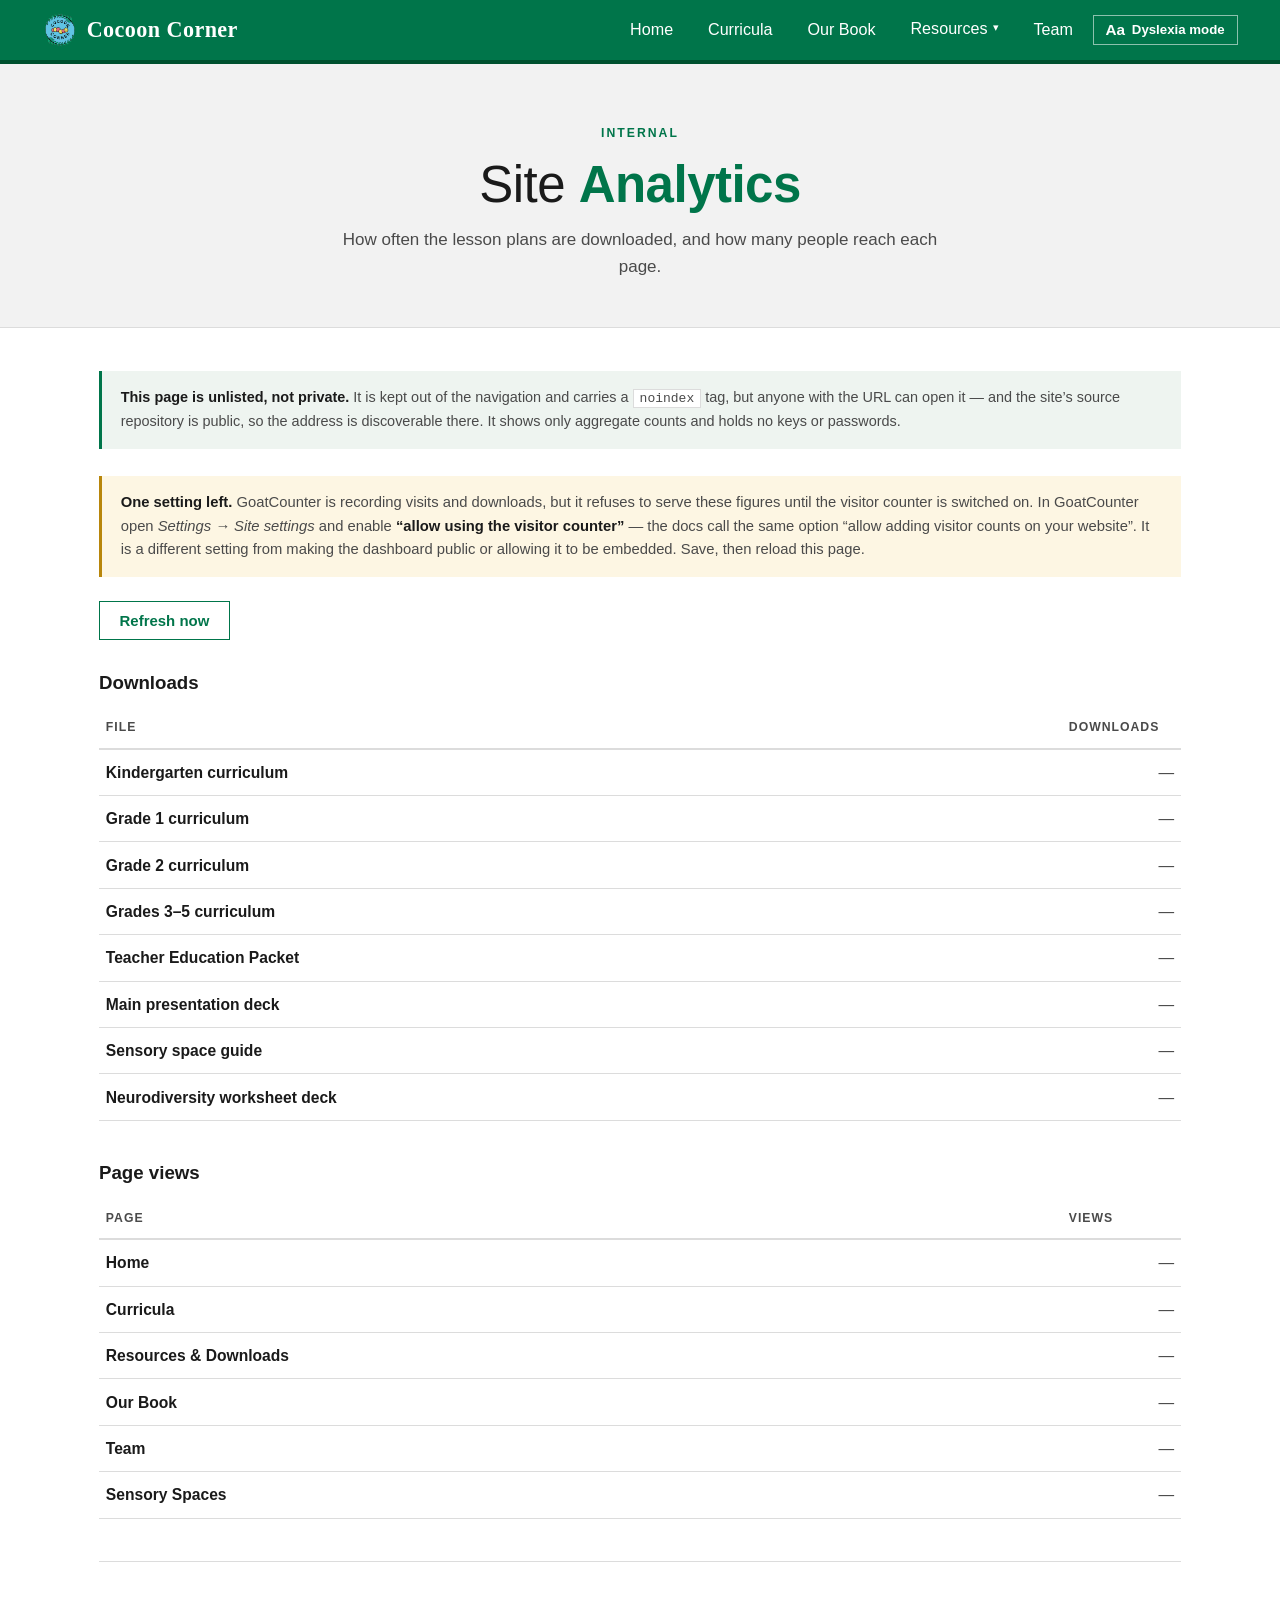
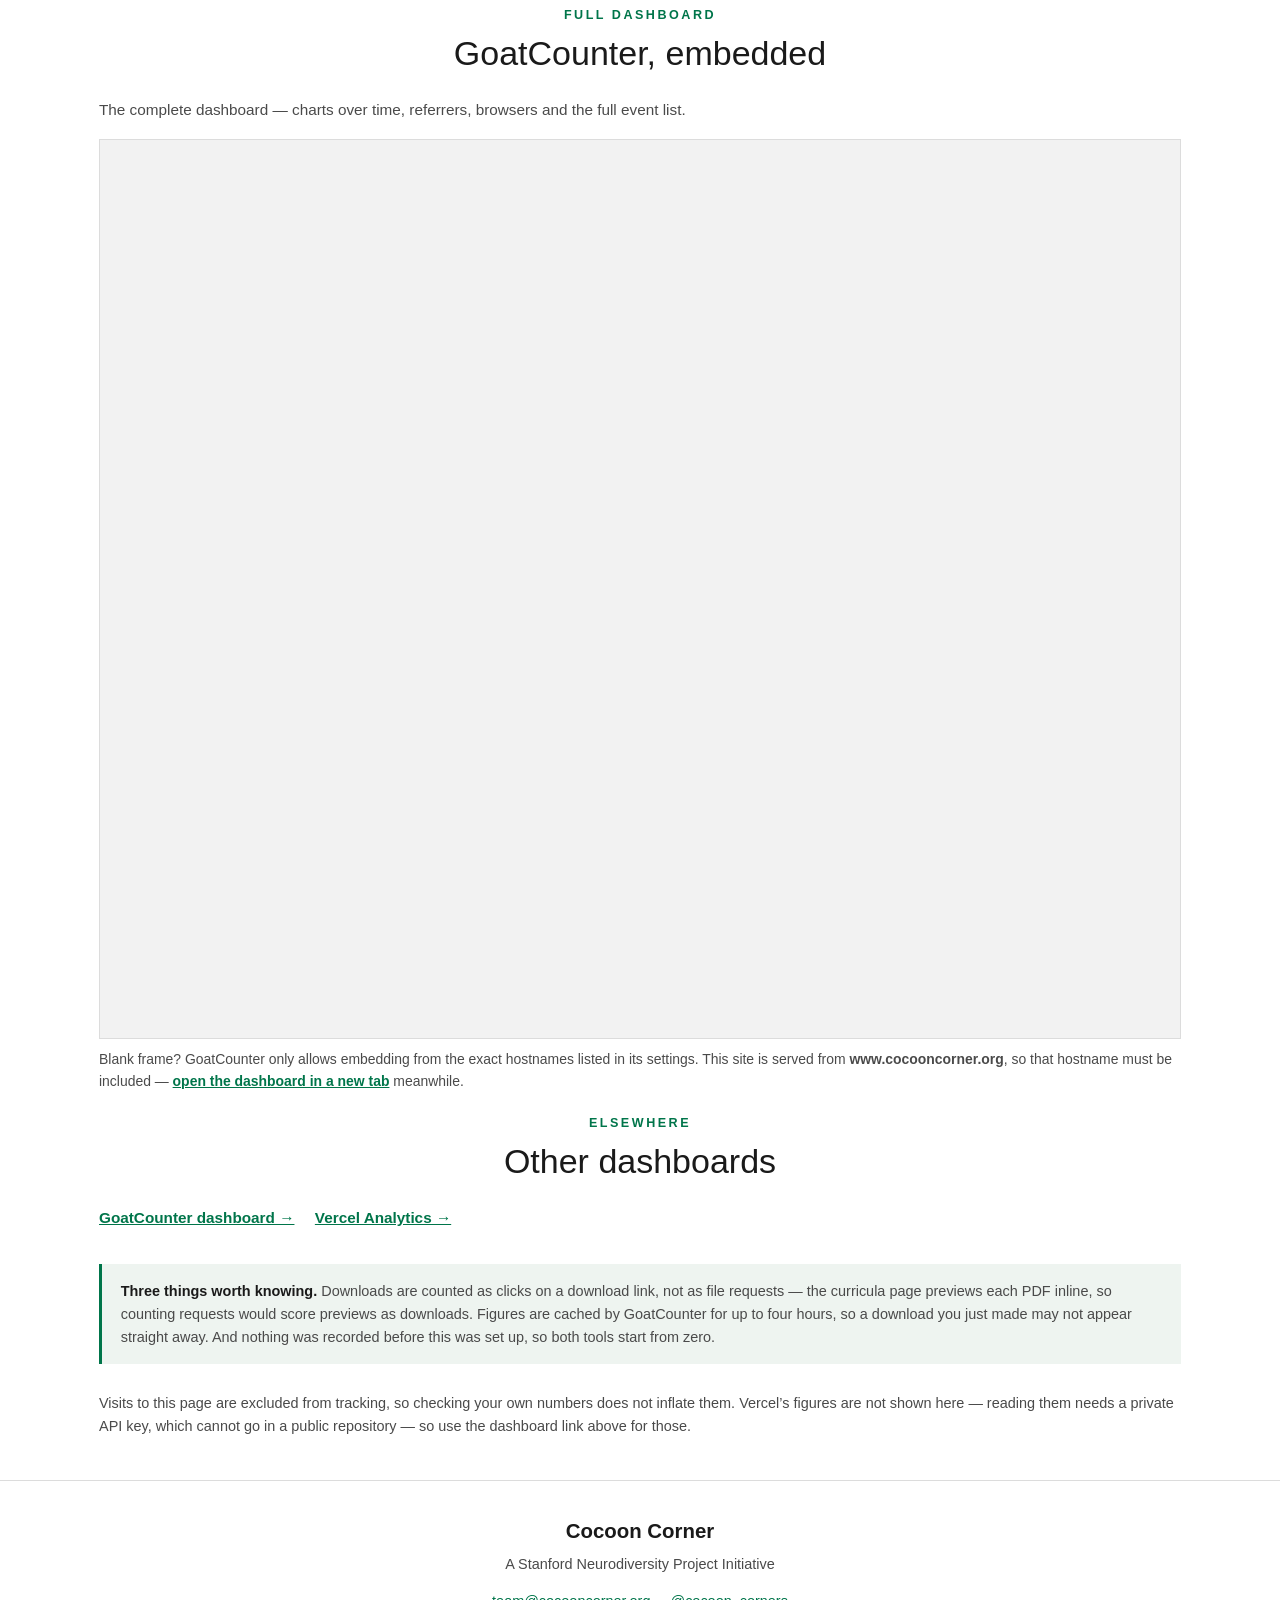
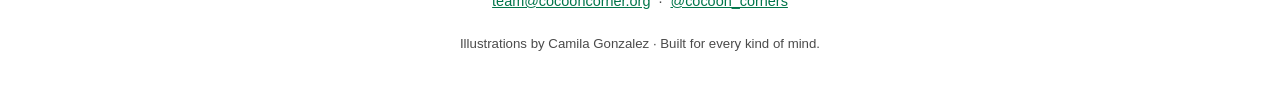
<file: analytics102/index.html>
<!DOCTYPE html>
<html lang="en">
<head>
  <meta charset="UTF-8">
  <meta name="viewport" content="width=device-width, initial-scale=1.0">
  <meta name="robots" content="noindex, nofollow">
  <title>Analytics | Cocoon Corner</title>
  <link rel="icon" type="image/png" href="../assets/favicon.png">
  <link rel="apple-touch-icon" href="../assets/logo.png">
  <link rel="stylesheet" href="../style.css">
  <script src="/site.js"></script>
  <script src="/analytics-dashboard.js" defer></script>
  <style>
    .status {
      border-left: 3px solid var(--line);
      background: var(--bg-soft);
      padding: 0.9rem 1.1rem;
      font-size: 0.87rem;
      line-height: 1.6;
      color: var(--text-soft);
      margin-bottom: 1.8rem;
    }
    .status strong { color: var(--text); }
    .status--ok   { border-left-color: var(--accent); background: var(--green-light); }
    .status--warn { border-left-color: #b8860b; background: #fdf6e3; }

    .stat-table {
      width: 100%;
      border-collapse: collapse;
      margin-bottom: 2.2rem;
      font-size: 0.92rem;
    }
    .stat-table caption {
      text-align: left;
      font-family: var(--font-heading);
      font-weight: 700;
      font-size: 1.1rem;
      color: var(--text);
      padding-bottom: 0.6rem;
    }
    .stat-table th,
    .stat-table td {
      border-bottom: 1px solid var(--line);
      padding: 0.6rem 0.4rem;
      text-align: left;
    }
    .stat-table thead th {
      font-size: 0.72rem;
      text-transform: uppercase;
      letter-spacing: 1px;
      color: var(--text-soft);
      border-bottom: 2px solid var(--line);
    }
    .stat-table tbody th { font-weight: 600; color: var(--text); }
    .stat-table td {
      text-align: right;
      font-weight: 700;
      color: var(--accent-dark);
      font-variant-numeric: tabular-nums;
      width: 7rem;
    }
    .stat-table td.is-empty { color: var(--text-soft); font-weight: 400; }

    .refresh-row { margin: -0.4rem 0 1.6rem; }
    /* buttons don't inherit the page font by default — matters in dyslexia mode */
    #gc-refresh { font-family: inherit; cursor: pointer; }
    #gc-refresh:disabled { opacity: 0.6; cursor: progress; }
    /* the button does nothing without JS */
    html:not(.js) .refresh-row { display: none; }

    .gc-embed-wrap { margin-bottom: 1.2rem; }
    .gc-embed {
      display: block;
      width: 100%;
      height: 900px;
      border: 1px solid var(--line);
      background: var(--bg-soft);
    }
    .embed-fallback { font-size: 0.82rem; color: var(--text-soft); margin-top: 0.5rem; }
    .embed-fallback a { color: var(--accent); font-weight: 700; }

    .dash-links { display: flex; flex-wrap: wrap; gap: 1.2rem; margin-bottom: 2rem; }
    .dash-links a { font-size: 0.9rem; font-weight: 700; color: var(--accent); text-decoration: underline; }

    .note-box {
      border-left: 3px solid var(--accent);
      background: var(--green-light);
      padding: 0.9rem 1.1rem;
      font-size: 0.85rem;
      line-height: 1.6;
      color: var(--text-soft);
      margin-bottom: 1.6rem;
    }
    .note-box strong { color: var(--text); }
    .note-box code {
      background: var(--white);
      border: 1px solid var(--line);
      padding: 0.05rem 0.35rem;
      font-size: 0.9em;
    }
  </style>
</head>
<body data-page="analytics" data-no-analytics>
<a class="skip-link" href="#main">Skip to main content</a>

<!-- ═══════ NAVIGATION ═══════ -->
<nav aria-label="Main">
  <a href="/" class="nav-logo">
    <img src="../assets/favicon.png" alt="Cocoon Corner logo">
    Cocoon Corner
  </a>
  <button class="nav-toggle" aria-label="Toggle navigation" aria-expanded="false">☰</button>
  <ul id="nav-links">
    <li><a href="../" class="nl" data-page="home">Home</a></li>
    <li><a href="../curricula/" class="nl" data-page="curricula">Curricula</a></li>
    <li><a href="../book/" class="nl" data-page="book">Our Book</a></li>
    <li class="nav-group">
      <button type="button" class="nl nav-group-label" aria-expanded="false" aria-controls="resources-menu">Resources <span class="caret" aria-hidden="true">&#9662;</span></button>
      <ul class="nav-submenu" id="resources-menu">
        <li><a href="../resources/" class="nl" data-page="resources">Downloads</a></li>
        <li><a href="../sensory-spaces/" class="nl" data-page="sensory-spaces">Sensory Spaces</a></li>
      </ul>
    </li>
    <li><a href="../team/" class="nl" data-page="team">Team</a></li>
    <li>
      <button type="button" class="dyslexia-toggle" aria-pressed="false">
        <span class="toggle-mark" aria-hidden="true">Aa</span> <span class="toggle-text">Dyslexia mode</span>
      </button>
    </li>
  </ul>
</nav>

<main id="main" tabindex="-1">

<div class="page-wrap">

  <!-- ═══════ PAGE HERO ═══════ -->
  <div class="page-hero">
    <span class="eyebrow">Internal</span>
    <h1 class="page-title">Site <span>Analytics</span></h1>
    <p class="page-subtitle">How often the lesson plans are downloaded, and how many people reach each page.</p>
  </div>

  <section class="content-section">

    <div class="note-box">
      <strong>This page is unlisted, not private.</strong> It is kept out of the navigation and
      carries a <code>noindex</code> tag, but anyone with the URL can open it &mdash; and the
      site&rsquo;s source repository is public, so the address is discoverable there. It shows only
      aggregate counts and holds no keys or passwords.
    </div>

    <p id="gc-status" class="status" aria-live="polite">Loading figures from GoatCounter&hellip;</p>
    <p class="refresh-row">
      <button type="button" id="gc-refresh" class="pill-btn outline">Refresh now</button>
    </p>

    <table class="stat-table">
      <caption>Downloads</caption>
      <thead>
        <tr><th scope="col">File</th><th scope="col">Downloads</th></tr>
      </thead>
      <tbody id="dl-body">
        <tr><th scope="row">Loading&hellip;</th><td class="is-empty">—</td></tr>
      </tbody>
    </table>

    <table class="stat-table">
      <caption>Page views</caption>
      <thead>
        <tr><th scope="col">Page</th><th scope="col">Views</th></tr>
      </thead>
      <tbody id="pv-body">
        <tr><th scope="row">Loading&hellip;</th><td class="is-empty">—</td></tr>
      </tbody>
    </table>

    <hr class="section-divider">

    <span class="section-label">Full dashboard</span>
    <h2 class="section-heading">GoatCounter, embedded</h2>
    <p style="font-size: 0.9rem; color: var(--text-soft); margin-bottom: 1rem;">
      The complete dashboard &mdash; charts over time, referrers, browsers and the full event list.
    </p>
    <div class="gc-embed-wrap">
      <iframe class="gc-embed" src="https://cocooncorner.goatcounter.com/"
              title="Cocoon Corner GoatCounter dashboard" loading="lazy"></iframe>
      <p class="embed-fallback">
        Blank frame? GoatCounter only allows embedding from the exact hostnames listed in its
        settings. This site is served from <strong>www.cocooncorner.org</strong>, so that hostname
        must be included &mdash;
        <a href="https://cocooncorner.goatcounter.com/" target="_blank" rel="noopener">open the dashboard in a new tab</a>
        meanwhile.
      </p>
    </div>

    <span class="section-label">Elsewhere</span>
    <h2 class="section-heading">Other dashboards</h2>
    <div class="dash-links">
      <a href="https://cocooncorner.goatcounter.com" target="_blank" rel="noopener">GoatCounter dashboard &rarr;</a>
      <a href="https://vercel.com/veermahajan/cocooncorner/analytics" target="_blank" rel="noopener">Vercel Analytics &rarr;</a>
    </div>

    <div class="note-box">
      <strong>Three things worth knowing.</strong>
      Downloads are counted as clicks on a download link, not as file requests &mdash; the curricula
      page previews each PDF inline, so counting requests would score previews as downloads.
      Figures are cached by GoatCounter for up to four hours, so a download you just made may not
      appear straight away. And nothing was recorded before this was set up, so both tools start
      from zero.
    </div>

    <p style="font-size: 0.85rem; color: var(--text-soft);">
      Visits to this page are excluded from tracking, so checking your own numbers does not inflate them.
      Vercel&rsquo;s figures are not shown here &mdash; reading them needs a private API key, which cannot go
      in a public repository &mdash; so use the dashboard link above for those.
    </p>

  </section>
</div><!-- /page-wrap -->

</main>

<!-- ═══════ FOOTER ═══════ -->
<footer>
  <div class="foot-logo">Cocoon Corner</div>
  <p>A Stanford Neurodiversity Project Initiative</p>
  <p style="margin-top: 0.8rem;">
    <a href="mailto:team@cocooncorner.org">team@cocooncorner.org</a> &nbsp;·&nbsp;
    <a href="https://www.instagram.com/cocoon_corners/" target="_blank" rel="noopener">@cocoon_corners</a>
  </p>
  <p class="foot-small">Illustrations by Camila Gonzalez · Built for every kind of mind.</p>
</footer>

<script>
(function () {
  var page = document.body.dataset.page || '';
  document.querySelectorAll('nav a.nl').forEach(function (a) {
    if (a.dataset.page === page) a.classList.add('active');
  });
  var btn   = document.querySelector('.nav-toggle');
  var links = document.getElementById('nav-links');
  if (btn && links) {
    btn.addEventListener('click', function () {
      var open = links.classList.toggle('open');
      btn.setAttribute('aria-expanded', open);
      btn.textContent = open ? '✕' : '☰';
    });
  }
})();
</script>
</body>
</html>
</file>
<file: style.css>
/* ═══════════════════════════════════════════════════════════════
   COCOON CORNER — Master Stylesheet
   Plain, static, academic style (no gradients, shadows, pill
   buttons, or animation). Serif headings, system sans body,
   near-monochrome palette with a single accent color.
   ═══════════════════════════════════════════════════════════════ */


/* ═══════════════════════════════════════════════════════════════
   1. DESIGN TOKENS (CSS Variables)
   ═══════════════════════════════════════════════════════════════ */
:root {
  /* Single accent color (used sparingly: links, headings, active states) */
  --accent:        #00754A;
  --accent-dark:   #00512F;

  /* All former "brand" colors are neutralized to grayscale so any
     remaining references (inline styles, per-page <style> blocks)
     render plainly instead of in bright color. */
  --blue:          #4a4a4a;
  --green:         var(--accent);
  --yellow:        #4a4a4a;
  --pink:          #4a4a4a;
  --teal:          #4a4a4a;
  --purple:        #4a4a4a;
  --orange:        #4a4a4a;
  --black:         #000000;

  --blue-light:    #f0f0f0;
  --green-light:   #eef4f0;
  --yellow-light:  #f0f0f0;
  --pink-light:    #f0f0f0;
  --teal-light:    #f0f0f0;
  --teal-xlight:   #f5f5f5;
  --purple-light:  #f0f0f0;
  --orange-light:  #f0f0f0;

  /* Neutral / surface colours */
  --text:          #1a1a1a;
  --text-soft:     #4a4a4a;
  --white:         #ffffff;
  --cream:         #ffffff;
  --line:          #d4d4d4;
  --bg-soft:       #f7f7f5;

  /* Layout */
  --nav-h:         64px;
  --max-w:         1150px;

  /* Border radii — flat by default */
  --radius-lg:     0px;
  --radius-md:     0px;
  --radius-sm:     0px;

  /* Shadows — none */
  --shadow-sm:     none;
  --shadow-md:     none;
  --shadow-lg:     none;

  /* Fonts */
  --font-heading:  Georgia, 'Times New Roman', Times, serif;
  --font-body:     -apple-system, BlinkMacSystemFont, 'Segoe UI', Arial, Helvetica, sans-serif;
}


/* ═══════════════════════════════════════════════════════════════
   2. RESET & BASE
   ═══════════════════════════════════════════════════════════════ */
*, *::before, *::after {
  box-sizing: border-box;
  margin: 0;
  padding: 0;
}

html {
  font-size: 17px;
}

body {
  font-family: var(--font-body);
  color: var(--text);
  background: var(--white);
  line-height: 1.6;
}

img {
  max-width: 100%;
  height: auto;
  display: block;
}

img[src=""], img:not([src]) {
  display: none;
}

a { color: var(--accent); text-decoration: underline; }
a:hover { color: var(--accent-dark); }


/* ═══════════════════════════════════════════════════════════════
   3. NAVIGATION
   ═══════════════════════════════════════════════════════════════ */
nav {
  position: sticky; top: 0; left: 0; right: 0; z-index: 999;
  min-height: var(--nav-h);
  background: var(--white);
  border-bottom: 1px solid var(--line);
  display: flex; align-items: center; justify-content: space-between;
  padding: 0 2rem;
}

.nav-logo {
  display: flex; align-items: center; gap: 0.6rem;
  text-decoration: none;
  font-weight: 700; font-size: 1.15rem;
  font-family: var(--font-heading);
  color: var(--text);
  white-space: nowrap;
  flex-shrink: 0;
}
.nav-logo img {
  height: 32px;
  width: auto;
  object-fit: contain;
  flex-shrink: 0;
}

nav ul {
  list-style: none;
  display: flex;
  gap: 0.25rem;
  flex-wrap: nowrap;
  align-items: center;
}

nav .nl {
  text-decoration: none; font-weight: 600; font-size: 0.9rem;
  padding: 0.5rem 0.8rem;
  color: var(--text-soft);
  border-bottom: 2px solid transparent;
}
nav .nl:hover,
nav .nl.active {
  color: var(--text);
  border-bottom-color: var(--accent);
}

.nav-toggle {
  display: none;
  background: none; border: 1px solid var(--line); cursor: pointer;
  font-size: 1.2rem; color: var(--text); padding: 0.3rem 0.6rem;
  flex-shrink: 0;
}


/* ═══════════════════════════════════════════════════════════════
   4. PAGE WRAPPER
   ═══════════════════════════════════════════════════════════════ */
.page-wrap {
  min-height: 100vh;
}


/* ═══════════════════════════════════════════════════════════════
   NAV DROPDOWN GROUP (CSS-only — no JS, so the CSP script hash
   stays valid). Desktop: reveal on hover/focus. Mobile: the
   sub-items sit inline inside the open hamburger menu.
   ═══════════════════════════════════════════════════════════════ */
.nav-group {
  position: relative;
  padding: 0.85rem 0;
  margin: -0.85rem 0;
}

.nav-group-label {
  display: inline-flex;
  align-items: center;
  gap: 0.3rem;
  background: none;
  border: none;
  border-bottom: 2px solid transparent;
  font-family: inherit;
  cursor: pointer;
}

.nav-group-label .caret { font-size: 0.7em; line-height: 1; }

.nav-submenu {
  display: none;
  position: absolute;
  top: 100%;
  left: 0;
  min-width: 190px;
  flex-direction: column;
  gap: 0;
  padding: 0.35rem 0;
  background: var(--white);
  border: 1px solid var(--line);
  z-index: 1000;
}

.nav-group-label[aria-expanded="true"] + .nav-submenu { display: flex; }

@media (min-width: 761px) {
  .nav-group:hover > .nav-submenu { display: flex; }
}

.nav-submenu .nl {
  display: block;
  padding: 0.5rem 0.9rem;
  white-space: nowrap;
}

/* parent shows the active state when one of its children is current */
.nav-group:has(.nl.active) > .nav-group-label {
  color: var(--text);
  border-bottom-color: var(--accent);
}


/* ═══════════════════════════════════════════════════════════════
   5. PAGE HERO BANNER
   ═══════════════════════════════════════════════════════════════ */
.page-hero {
  padding: 3rem 2.5rem 2.5rem;
  text-align: center;
  border-bottom: 1px solid var(--line);
  background: var(--bg-soft);
}

.eyebrow {
  display: inline-block;
  font-size: 0.78rem; font-weight: 700;
  letter-spacing: 1.5px; text-transform: uppercase;
  color: var(--text-soft);
  margin-bottom: 0.6rem;
}

.page-title {
  font-family: var(--font-heading);
  font-weight: 700;
  font-size: clamp(1.9rem, 4.5vw, 2.8rem);
  color: var(--text);
  line-height: 1.2;
  margin-bottom: 0.6rem;
}
.page-title span { color: var(--accent); }

.page-subtitle {
  font-size: 1rem; color: var(--text-soft);
  max-width: 600px; margin: 0 auto;
  line-height: 1.6;
}

/* Per-page hero backgrounds — all the same plain tint now */
.page-hero--book,
.page-hero--team,
.page-hero--resources,
.page-hero--sensory,
.page-hero--curricula { background: var(--bg-soft); }


/* ═══════════════════════════════════════════════════════════════
   6. SECTION HELPERS
   ═══════════════════════════════════════════════════════════════ */
section.content-section {
  padding: 2.5rem 2rem;
  max-width: var(--max-w);
  margin: 0 auto;
}

.section-label {
  font-size: 0.78rem; font-weight: 700; letter-spacing: 1.5px;
  text-transform: uppercase; color: var(--accent);
  display: inline-block; margin-bottom: 0.5rem;
}

h2.section-heading {
  font-family: var(--font-heading);
  font-weight: 700;
  font-size: clamp(1.3rem, 2.6vw, 1.7rem);
  color: var(--text); line-height: 1.25;
  margin-bottom: 1rem;
}


/* ═══════════════════════════════════════════════════════════════
   7. CARDS & GRIDS
   ═══════════════════════════════════════════════════════════════ */
.card {
  background: var(--white); border: 1px solid var(--line);
  padding: 1.5rem;
}

.card-grid-3 {
  display: grid;
  grid-template-columns: repeat(auto-fit, minmax(240px, 1fr));
  gap: 1.5rem;
}

.two-col {
  display: grid;
  grid-template-columns: 1fr 1fr;
  gap: 3rem;
  align-items: center;
}
.two-col.reverse > *:first-child { order: 2; }
.two-col.reverse > *:last-child  { order: 1; }


/* ═══════════════════════════════════════════════════════════════
   8. LINKS / BUTTONS
   ─────────────────────────────────────────────────────────────
   Plain underlined text links instead of filled pill buttons.
   Colour modifier classes (.yellow/.pink/.orange/.teal) are kept
   in the markup for structure but rendered identically, plainly.
   ═══════════════════════════════════════════════════════════════ */
.pill-btn {
  display: inline-flex; align-items: center; gap: 0.4rem;
  background: none; color: var(--accent);
  font-weight: 700; font-size: 0.92rem;
  padding: 0; border: none;
  text-decoration: underline; cursor: pointer;
}
.pill-btn:hover { color: var(--accent-dark); }
.pill-btn.outline { background: none; border: none; }

.dl-btn {
  display: inline-flex; align-items: center; gap: 0.4rem;
  font-weight: 700; font-size: 0.9rem;
  padding: 0; border: none;
  text-decoration: underline; color: var(--accent);
  margin-top: 0.4rem; width: fit-content; background: none;
}
.dl-btn:hover { color: var(--accent-dark); }

.file-link {
  display: inline-flex; align-items: center; gap: 0.4rem;
  background: none; color: var(--accent);
  font-weight: 700; font-size: 0.9rem;
  padding: 0; text-decoration: underline;
  border: none;
  margin-top: 0.5rem;
}
.file-link:hover { color: var(--accent-dark); }


/* ═══════════════════════════════════════════════════════════════
   9. CONDITION LIST (static — replaces the former scrolling marquee)
   ═══════════════════════════════════════════════════════════════ */
.condition-list {
  text-align: center;
  padding: 0.9rem 1rem;
  border-top: 1px solid var(--line);
  border-bottom: 1px solid var(--line);
  color: var(--text-soft);
  font-weight: 600; font-size: 0.92rem;
  letter-spacing: 0.2px;
}


/* ═══════════════════════════════════════════════════════════════
   10. FOOTER
   ═══════════════════════════════════════════════════════════════ */
footer {
  background: var(--white); color: var(--text-soft);
  border-top: 1px solid var(--line);
  padding: 2rem; text-align: center;
}
footer .foot-logo {
  font-family: var(--font-heading); font-size: 1.2rem;
  font-weight: 700; color: var(--text); margin-bottom: 0.3rem;
}
footer p { font-size: 0.85rem; margin-top: 0.3rem; }
footer a { color: var(--accent); }
footer .foot-small {
  margin-top: 1.2rem; font-size: 0.78rem; color: var(--text-soft);
}


/* ═══════════════════════════════════════════════════════════════
   11. UTILITY CLASSES
   ═══════════════════════════════════════════════════════════════ */
.text-center { text-align: center; }
.mt-1  { margin-top: 0.75rem; }
.mt-2  { margin-top: 1.5rem; }
.mt-3  { margin-top: 2.5rem; }
.mb-1  { margin-bottom: 0.75rem; }
.mb-2  { margin-bottom: 1.5rem; }
.mb-3  { margin-bottom: 2.5rem; }
.flex-center { display: flex; align-items: center; justify-content: center; gap: 1rem; flex-wrap: wrap; }

.section-divider {
  border: none; border-top: 1px solid var(--line);
  margin: 2.5rem 0;
}


/* ═══════════════════════════════════════════════════════════════
   12. HOMEPAGE — HERO
   ═══════════════════════════════════════════════════════════════ */
.hero {
  padding: 3rem 2rem;
  display: grid; grid-template-columns: 1fr 1fr;
  align-items: center; gap: 2.5rem;
  max-width: 1150px; margin: 0 auto;
}

.hero-title {
  font-family: var(--font-heading);
  font-size: clamp(2.2rem, 5vw, 3.4rem);
  font-weight: 700; line-height: 1.15; color: var(--text);
  margin: 0.8rem 0 0.5rem;
}
.hero-title em { color: var(--accent); font-style: normal; }

.hero-sub {
  font-size: 1.1rem; color: var(--text-soft); margin-bottom: 1.5rem;
}

.hero-cta {
  display: flex; gap: 1.5rem; flex-wrap: wrap; margin-bottom: 1.5rem;
}

.hero-img img {
  width: 100%; max-width: 380px;
  margin: 0 auto;
  object-fit: contain;
  border: 1px solid var(--line);
}

.hero-partners {
  display: flex; flex-direction: row;
  align-items: center; gap: 1rem;
  margin-bottom: 1.2rem;
  border: 1px solid var(--line);
  padding: 0.65rem 1.1rem;
  width: fit-content; max-width: 100%;
  margin-left: auto; margin-right: auto;   /* centred over the title */
}
.partner-logo {
  height: 44px; width: auto;
  object-fit: contain; flex-shrink: 0;
}
.partner-text-stack {
  display: flex; flex-direction: column;
  align-items: flex-start; gap: 0.1rem;
}
.partner-label {
  font-size: 0.7rem; font-weight: 700;
  letter-spacing: 1px; text-transform: uppercase;
  color: var(--text-soft); line-height: 1.2;
}
.partner-name {
  font-size: 0.95rem; font-weight: 700;
  color: var(--text); line-height: 1.3;
}

/* ── Stats bar ── */
.stats-bar {
  display: flex; justify-content: center; align-items: center;
  gap: 3rem; flex-wrap: wrap;
  padding: 2rem;
  border-top: 1px solid var(--line);
  border-bottom: 1px solid var(--line);
}
.stat-item { text-align: center; }

/* a logo that doubles as a link: keep the image's own size, give the
   keyboard focus ring something to wrap, and hint on hover */
.stat-link {
  display: inline-flex;
  align-items: center;
  gap: 0.4rem;
  line-height: 0;
  color: var(--text-soft);
  border-bottom: 2px solid transparent;
}
.stat-link:hover,
.stat-link:focus-visible { color: var(--accent); border-bottom-color: var(--accent); }
/* "opens elsewhere" arrow; decorative — the link's alt text already says so */
.stat-link .ext-icon { flex-shrink: 0; }
.stat-link:focus-visible { outline: 3px solid var(--accent); outline-offset: 3px; }
.stat-num {
  font-family: var(--font-heading); font-size: 2rem; font-weight: 700;
  color: var(--text); line-height: 1;
}
.stat-label { font-size: 0.85rem; font-weight: 600; color: var(--text-soft); margin-top: 0.2rem; }

.stat-img {
  width: auto;
  object-fit: contain;
}
.stat-img.logo-snp   { height: 48px; max-width: 48px; }
.stat-img.logo-sm    { height: 36px; max-width: 120px; }
.stat-img.logo-cboe  { height: 48px; max-width: 48px; }
.stat-img.logo-fusd  { height: 72px; max-width: 205px; }

/* ── Mission section ── */
.mission-section {
  padding: 3rem 2rem;
}
.mission-inner { max-width: var(--max-w); margin: 0 auto; }
.mission-intro {
  font-size: 1rem; color: var(--text-soft);
  max-width: 700px; margin: 0 auto 2rem;
  text-align: center;
}

/* ── Static photo grid (used on homepage in place of the carousel,
     and on the sensory-spaces gallery) ── */
.gallery {
  display: grid;
  grid-template-columns: repeat(auto-fit, minmax(260px, 1fr));
  gap: 1.5rem; margin-top: 1.5rem;
}
.gallery-item { border: 1px solid var(--line); }
.gallery-item img { width: 100%; height: 220px; object-fit: cover; display: block; }
.gallery-caption {
  padding: 0.6rem 0.8rem;
  border-top: 1px solid var(--line);
  color: var(--text-soft); font-size: 0.85rem; font-weight: 600;
}

.carousel-section {
  padding: 2.5rem 1rem; text-align: center;
  border-bottom: 1px solid var(--line);
}
.carousel-section h2 {
  font-family: var(--font-heading); font-weight: 700;
  font-size: clamp(1.3rem, 2.6vw, 1.7rem);
  margin-bottom: 0.3rem;
}
.carousel-section .gallery { max-width: 900px; margin: 1.2rem auto 0; }

/* ── Homepage quote ── */
.quote-section {
  padding: 2.5rem 2rem; text-align: center;
  border-bottom: 1px solid var(--line);
}
.quote-section blockquote {
  font-family: var(--font-heading); font-style: italic;
  font-size: clamp(1.05rem, 2.2vw, 1.3rem); color: var(--text);
  max-width: 720px; margin: 0 auto; line-height: 1.6;
}
.quote-section cite {
  display: block; margin-top: 0.8rem;
  font-size: 0.85rem; color: var(--text-soft);
  font-weight: 600; font-style: normal;
}


/* ═══════════════════════════════════════════════════════════════
   13. BOOK PAGE
   ═══════════════════════════════════════════════════════════════ */
.book-cover-img {
  width: 100%; max-width: 360px; display: block; margin: 0 auto;
  border: 1px solid var(--line);
}

.condition-tags { display: flex; flex-wrap: wrap; gap: 0.5rem; margin: 1.2rem 0; }
.c-tag {
  padding: 0.32rem 0.8rem; border: 1px solid var(--line);
  font-size: 0.82rem; font-weight: 600; color: var(--text-soft);
}

.progress-boxes {
  display: grid; grid-template-columns: repeat(3, 1fr); gap: 0.8rem;
  border: 1px solid var(--line);
  padding: 1.4rem; margin-top: 1.5rem;
}
.prog-box { text-align: center; }
.prog-num {
  font-family: var(--font-heading); font-size: 2rem;
  font-weight: 700; color: var(--text); line-height: 1;
}
.prog-lbl { font-size: 0.78rem; color: var(--text-soft); font-weight: 600; margin-top: 0.2rem; }

.story-layout {
  display: grid; grid-template-columns: 1fr 1.15fr;
  gap: 3rem; align-items: center;
  max-width: var(--max-w); margin: 0 auto;
}
.story-img { border: 1px solid var(--line); }
.story-img img { width: 100%; }
.story-text blockquote {
  font-family: var(--font-heading); font-style: italic;
  font-size: 1.02rem; line-height: 1.75; color: var(--text);
  border-left: 3px solid var(--accent);
  padding-left: 1.3rem; margin: 1.2rem 0;
}

.video-section {
  background: var(--bg-soft); padding: 3rem 2.5rem; text-align: center;
  border-top: 1px solid var(--line); border-bottom: 1px solid var(--line);
}
.video-section h2 {
  font-family: var(--font-heading); font-weight: 700;
  font-size: clamp(1.3rem, 2.6vw, 1.7rem); color: var(--text); margin-bottom: 0.5rem;
}
.video-section p { color: var(--text-soft); margin-bottom: 1.5rem; font-size: 0.95rem; }
.video-wrap {
  max-width: 720px; margin: 0 auto;
  border: 1px solid var(--line);
}
.video-wrap video { width: 100%; display: block; background: #000; }

.future-grid {
  display: grid;
  grid-template-columns: repeat(auto-fit, minmax(220px, 1fr));
  gap: 1.2rem;
}
.future-item {
  background: var(--white); border: 1px solid var(--line);
  padding: 1.2rem;
}
.future-item p { font-size: 0.92rem; color: var(--text-soft); margin-top: 0.3rem; }


/* ═══════════════════════════════════════════════════════════════
   14. TEAM PAGE
   ═══════════════════════════════════════════════════════════════ */
.team-photo-wrap {
  max-width: 900px; margin: 0 auto 2rem;
  border: 1px solid var(--line);
}
.team-photo-wrap img { width: 100%; display: block; }
.team-photo-caption {
  padding: 0.8rem 1rem;
  border-top: 1px solid var(--line);
  color: var(--text-soft);
  font-weight: 600; font-size: 0.9rem;
}

.member-grid {
  display: grid;
  grid-template-columns: repeat(auto-fill, minmax(150px, 1fr));
  gap: 1rem; max-width: 960px; margin: 0 auto 3rem;
}
.member-card {
  background: var(--white); border: 1px solid var(--line);
  padding: 1.2rem 1rem; text-align: center;
}
.m-avatar {
  width: 48px; height: 48px; border-radius: 50%;
  margin: 0 auto 0.7rem;
  display: flex; align-items: center; justify-content: center;
  font-size: 1.3rem;
  border: 1px solid var(--line);
}
.member-card h3 {
  font-family: var(--font-heading); font-weight: 700;
  font-size: 0.95rem; color: var(--text); margin-bottom: 0.2rem;
}
.member-card .role { font-size: 0.75rem; font-weight: 600; color: var(--text-soft); }

.contact-bar {
  max-width: 560px; margin: 0 auto;
  border: 1px solid var(--line);
  padding: 1.5rem 2rem; text-align: center;
  display: flex; align-items: center; justify-content: center;
  gap: 2rem; flex-wrap: wrap;
}
.contact-bar a {
  text-decoration: underline; font-weight: 700; font-size: 1rem;
  color: var(--accent);
  display: flex; align-items: center; gap: 0.4rem;
}
.contact-bar a:hover { color: var(--accent-dark); }


/* ═══════════════════════════════════════════════════════════════
   15. RESOURCES PAGE
   ═══════════════════════════════════════════════════════════════ */
.pptx-grid {
  display: grid;
  grid-template-columns: repeat(auto-fit, minmax(280px, 1fr));
  gap: 1.4rem; margin-top: 1.5rem;
}
.pptx-card {
  background: var(--white); border: 1px solid var(--line);
  padding: 1.6rem;
  display: flex; flex-direction: column; gap: 0.7rem;
}
.pptx-card h3 {
  font-family: var(--font-heading); font-weight: 700; font-size: 1.02rem; color: var(--text);
}
.pptx-card p { font-size: 0.9rem; color: var(--text-soft); flex: 1; line-height: 1.6; }

.resource-tags { display: flex; flex-wrap: wrap; gap: 0.6rem; margin-top: 1rem; }
.rtag {
  border: 1px solid var(--line);
  padding: 0.4rem 0.9rem; font-size: 0.88rem; font-weight: 600;
  color: var(--text-soft);
}
.rtag a { color: var(--accent); text-decoration: underline; }


/* ═══════════════════════════════════════════════════════════════
   16. SENSORY SPACES PAGE
   ═══════════════════════════════════════════════════════════════ */
.principles-grid {
  display: grid;
  grid-template-columns: repeat(auto-fit, minmax(230px, 1fr));
  gap: 1.2rem; margin-top: 1.5rem;
}
.principle-card {
  background: var(--white); border: 1px solid var(--line);
  padding: 1.4rem;
}
.principle-card h3 {
  font-family: var(--font-heading); font-weight: 700;
  font-size: 0.98rem; margin-bottom: 0.4rem;
}
.principle-card p { font-size: 0.88rem; color: var(--text-soft); line-height: 1.6; }

.items-grid {
  display: grid;
  grid-template-columns: repeat(auto-fill, minmax(180px, 1fr));
  gap: 0.8rem; margin-top: 1.2rem;
}
.item-tag {
  background: var(--white); border: 1px solid var(--line);
  padding: 0.8rem 1rem;
  font-weight: 600; font-size: 0.9rem; color: var(--text-soft);
}

.timeline { margin-top: 1.5rem; position: relative; padding-left: 2rem; }
.timeline::before {
  content: ''; position: absolute; left: 0.55rem; top: 0; bottom: 0;
  width: 1px; background: var(--line);
}
.t-item { position: relative; margin-bottom: 1.5rem; }
.t-dot {
  position: absolute; left: -1.5rem; top: 0.3rem;
  width: 10px; height: 10px; border-radius: 50%;
  background: var(--white); border: 2px solid var(--text);
}
.t-item h4 {
  font-family: var(--font-heading); font-weight: 700;
  font-size: 1rem; color: var(--text);
}
.t-item p { font-size: 0.88rem; color: var(--text-soft); margin-top: 0.2rem; }

.cta-band {
  background: var(--bg-soft); padding: 3rem 2.5rem; text-align: center;
  border-top: 1px solid var(--line); border-bottom: 1px solid var(--line);
}
.cta-band h2 {
  font-family: var(--font-heading); font-weight: 700;
  font-size: clamp(1.3rem, 2.6vw, 1.7rem); color: var(--text); margin-bottom: 0.7rem;
}
.cta-band p { color: var(--text-soft); max-width: 560px; margin: 0 auto 1.5rem; font-size: 1rem; }

.principles-section-bg {
  border-top: 1px solid var(--line);
  border-bottom: 1px solid var(--line);
  padding: 3rem 2.5rem;
}


/* ═══════════════════════════════════════════════════════════════
   17. CURRICULA PAGE
   ═══════════════════════════════════════════════════════════════ */
details {
  background: var(--white);
  border: 1px solid var(--line);
  margin-bottom: 1rem;
}
details summary {
  display: flex; justify-content: space-between; align-items: center;
  padding: 1.1rem 1.4rem;
  cursor: pointer; list-style: none;
  font-weight: 700; font-size: 1rem;
  gap: 1rem;
}
details summary::-webkit-details-marker { display: none; }
details summary::after {
  content: '+';
  font-size: 1.2rem; font-weight: 400; color: var(--text-soft);
  flex-shrink: 0;
}
details[open] summary::after { content: '\2212'; }

.details-body {
  padding: 0 1.4rem 1.4rem;
  border-top: 1px solid var(--line);
}

.day-grid {
  display: grid;
  grid-template-columns: repeat(auto-fit, minmax(230px, 1fr));
  gap: 1rem; margin: 1.2rem 0;
}
.day-card {
  background: var(--bg-soft); border: 1px solid var(--line);
  padding: 1rem 1.2rem;
}
.day-card .day-label {
  font-size: 0.75rem; font-weight: 700; text-transform: uppercase;
  letter-spacing: 1px; color: var(--text-soft); margin-bottom: 0.3rem;
}
.day-card h4 {
  font-family: var(--font-heading); font-weight: 700;
  font-size: 1rem; color: var(--text); margin-bottom: 0.3rem;
}
.day-card p { font-size: 0.88rem; color: var(--text-soft); }

.meta-row { display: flex; gap: 1.2rem; flex-wrap: wrap; margin: 0.7rem 0 1.1rem; }
.meta-pill {
  display: inline-flex; align-items: center; gap: 0.35rem;
  font-size: 0.82rem; font-weight: 600; color: var(--text-soft);
  border: 1px solid var(--line); padding: 0.3rem 0.7rem;
}

.grade-badge {
  display: inline-block; padding: 0.25rem 0.7rem; border: 1px solid var(--line);
  font-size: 0.78rem; font-weight: 700; margin-right: 0.4rem;
  color: var(--text-soft); background: none !important;
}


/* ═══════════════════════════════════════════════════════════════
   18. RESPONSIVE — MOBILE BREAKPOINTS
   ═══════════════════════════════════════════════════════════════ */
@media (max-width: 900px) {
  nav .nl { padding: 0.45rem 0.6rem; font-size: 0.85rem; }
}

@media (max-width: 760px) {
  nav {
    flex-wrap: wrap;
    height: auto;
    min-height: var(--nav-h);
    padding: 0.75rem 1.2rem;
    gap: 0;
  }
  .nav-toggle { display: block; }

  nav ul {
    display: none;
    flex-direction: column;
    width: 100%;
    padding: 0.5rem 0 0.75rem;
    gap: 0.2rem;
  }
  nav ul.open { display: flex; }

  .nav-group { padding: 0; margin: 0; }
  .nav-submenu {
    position: static;
    min-width: 0;
    background: none;
    border: none;
    padding: 0 0 0 1rem;
  }

  nav .nl {
    padding: 0.55rem 0.2rem;
    font-size: 0.9rem;
  }

  .hero {
    grid-template-columns: 1fr;
    text-align: center;
    gap: 1.5rem;
    padding: 1.5rem 1.2rem 2rem;
  }
  .hero-text { order: 2; }
  .hero-img  { order: 1; }

  .hero-img img { max-width: 260px; }
  .hero-cta { justify-content: center; }
  .hero-partners { margin: 0 auto 1.2rem; }
  .partner-text-stack { align-items: center; }

  .two-col { grid-template-columns: 1fr; gap: 1.5rem; }
  .two-col.reverse > * { order: unset; }

  /* title · meta · download is a nowrap row; below this it no longer
     fits and pushed the button off the right edge */
  details summary { flex-direction: column; align-items: flex-start; }

  .book-cover-img { max-width: 260px; }
  .progress-boxes { grid-template-columns: 1fr 1fr; }
  .story-layout { grid-template-columns: 1fr; gap: 1.5rem; }

  .stats-bar { gap: 1.5rem; padding: 1.5rem 1rem; }

  .build-two-col { grid-template-columns: 1fr !important; }

  .gallery { grid-template-columns: 1fr; }

  .page-hero { padding: 2.5rem 1.5rem 1.75rem; }

  section.content-section { padding: 2rem 1.2rem; }

  .card-grid-3 { gap: 1rem; }

  .contact-bar { gap: 1rem; padding: 1.2rem; }

  .principles-section-bg { padding: 2rem 1.2rem; }
}

@media (max-width: 480px) {
  html { font-size: 16px; }

  .nav-logo { font-size: 1rem; }
  .nav-logo img { height: 28px; }

  .hero-img img { max-width: 200px; }
  .partner-logo { height: 36px; }

  .stat-img.logo-sm   { height: 30px; }
  .stat-img.logo-snp  { height: 38px; max-width: 38px; }
  .stat-img.logo-cboe { height: 38px; max-width: 38px; }
  .stat-img.logo-fusd { height: 56px; max-width: 160px; }

  .progress-boxes { grid-template-columns: 1fr; }
  .prog-num { font-size: 1.6rem; }

  .day-grid { grid-template-columns: 1fr; }

  .items-grid { grid-template-columns: 1fr 1fr; }

  .member-grid { grid-template-columns: repeat(auto-fill, minmax(130px, 1fr)); }
}


/* ═══════════════════════════════════════════════════════════════
   OPENDYSLEXIC
   Self-hosted (CSP allows font-src 'self' only) and used solely by
   the dyslexia-friendly mode below, so these files are never
   downloaded unless a reader turns that mode on. Only the upright
   faces ship: the mode replaces italics with bold, so the italic
   files would be ~230 KB nobody ever renders.
   OpenDyslexic by Abbie Gonzalez, SIL Open Font License 1.1 —
   see assets/fonts/OFL.txt.
   ═══════════════════════════════════════════════════════════════ */

@font-face {
  font-family: "OpenDyslexic";
  src: url("assets/fonts/OpenDyslexic-Regular.woff2") format("woff2"),
       url("assets/fonts/OpenDyslexic-Regular.woff")  format("woff");
  font-weight: 400;
  font-style: normal;
  /* show the fallback immediately rather than a blank page */
  font-display: swap;
}

@font-face {
  font-family: "OpenDyslexic";
  src: url("assets/fonts/OpenDyslexic-Bold.woff2") format("woff2"),
       url("assets/fonts/OpenDyslexic-Bold.woff")  format("woff");
  font-weight: 700;
  font-style: normal;
  font-display: swap;
}


/* ═══════════════════════════════════════════════════════════════
   DYSLEXIA-FRIENDLY MODE
   Toggled by dyslexia-mode.js, which puts .dyslexia on <html>.
   Choices follow the British Dyslexia Association style guide:
   sans-serif throughout, larger text, generous letter/word/line
   spacing, an off-white background to cut glare, bold instead of
   italics, and sentence case instead of all-caps.
   ═══════════════════════════════════════════════════════════════ */

/* the control is useless without JS, so only show it once JS runs */
.dyslexia-toggle { display: none; }
html.js .dyslexia-toggle { display: inline-flex; }

.dyslexia-toggle {
  align-items: center;
  gap: 0.4rem;
  font-family: var(--font-body);
  font-weight: 600;
  font-size: 0.78rem;
  padding: 0.35rem 0.7rem;
  color: var(--text-soft);
  background: none;
  border: 1px solid var(--line);
  cursor: pointer;
  white-space: nowrap;
}

.dyslexia-toggle:hover {
  color: var(--text);
  border-color: var(--text-soft);
}

.dyslexia-toggle .toggle-mark {
  font-weight: 700;
  font-size: 0.9rem;
  line-height: 1;
}

.dyslexia-toggle[aria-pressed="true"] {
  background: var(--accent);
  border-color: var(--accent);
  color: #ffffff;
}

/* ── the mode itself ─────────────────────────────────────────── */
html.dyslexia {
  font-size: 18px;

  /* OpenDyslexic: weighted bottoms and asymmetric letterforms so
     b/d/p/q stop mirroring each other. Verdana/Tahoma stay in the
     stack as the fallback while the file loads, or if it fails. */
  --font-heading:  "OpenDyslexic", Verdana, Tahoma, "Trebuchet MS", Arial, sans-serif;
  --font-body:     "OpenDyslexic", Verdana, Tahoma, "Trebuchet MS", Arial, sans-serif;
  /* the masthead wordmark is serif by default and had been missed */
  --font-wordmark: "OpenDyslexic", Verdana, Tahoma, "Trebuchet MS", Arial, sans-serif;

  /* warm off-white instead of pure white, which glares */
  --white:   #fbf7f0;
  --cream:   #fbf7f0;
  --bg-soft: #f3ece0;
  --line:    #cdc5b8;

  /* dark warm grey rather than near-black */
  --text:      #2b2620;
  --text-soft: #4a443c;
}

html.dyslexia body {
  line-height: 1.9;
  letter-spacing: 0.05em;
  word-spacing: 0.16em;
}

/* italics are harder to decode — use weight for emphasis instead */
html.dyslexia em,
html.dyslexia i {
  font-style: normal;
  font-weight: 700;
}

/* all-caps removes word-shape cues */
html.dyslexia .eyebrow,
html.dyslexia .section-label,
html.dyslexia .role-title,
html.dyslexia .feature-flag,
html.dyslexia .grade-badge,
html.dyslexia .condition-list,
html.dyslexia .partner-label {
  text-transform: none;
  letter-spacing: 0.04em;
}

/* long measures are hard to track back to the next line */
html.dyslexia .bio,
html.dyslexia .mission-intro,
html.dyslexia .curricula-intro,
html.dyslexia .page-notice {
  max-width: 66ch;
}

/* keep focus obvious for keyboard users in this mode */
html.dyslexia a:focus-visible,
html.dyslexia button:focus-visible {
  outline: 3px solid var(--accent);
  outline-offset: 2px;
}


/* ═══════════════════════════════════════════════════════════════
   ACCESSIBILITY: skip link + a visible focus indicator everywhere
   ═══════════════════════════════════════════════════════════════ */
.skip-link {
  position: absolute;
  left: -9999px;
  top: 0;
  z-index: 2000;
  background: var(--accent);
  color: #ffffff;
  font-weight: 700;
  padding: 0.7rem 1.1rem;
  text-decoration: none;
}

.skip-link:focus {
  left: 0.5rem;
  top: 0.5rem;
}

:focus-visible {
  outline: 3px solid var(--accent);
  outline-offset: 2px;
}

/* an accent outline would vanish against the accent-filled toggle */
.dyslexia-toggle[aria-pressed="true"]:focus-visible { outline-color: var(--text); }

/* focused programmatically by the skip link — no outline needed */
main:focus { outline: none; }

/* ═══════════════════════════════════════════════════════════════
   CURRICULUM PDF PREVIEWS
   The download link now lives in the <summary>; the expanded panel
   holds a scrollable inline preview. <iframe> rather than <object>
   because the CSP sets object-src 'none'; frame-src falls back to
   default-src 'self', so a same-origin PDF is allowed.
   ═══════════════════════════════════════════════════════════════ */
details summary .summary-main { flex: 1 1 auto; }

details summary .summary-meta {
  flex: 0 0 auto;
  font-size: 0.85rem;
  font-weight: 600;
  color: var(--text-soft);
}

.summary-dl {
  flex: 0 0 auto;
  font-size: 0.85rem;
  font-weight: 700;
  color: var(--accent);
  text-decoration: underline;
  white-space: nowrap;
}

.summary-dl:hover { color: var(--accent-dark); }

.pdf-preview {
  display: block;
  width: 100%;
  height: 620px;
  margin-top: 1.2rem;
  border: 1px solid var(--line);
  background: var(--bg-soft);
}

.preview-fallback {
  font-size: 0.82rem;
  color: var(--text-soft);
  margin-top: 0.6rem;
}

.preview-fallback a { color: var(--accent); font-weight: 700; }

@media (max-width: 760px) {
  .pdf-preview { height: 60vh; min-height: 340px; }
}


/* ═══════════════════════════════════════════════════════════════
   INSTITUTIONAL LAYOUT  —  structure borrowed from columbia.edu,
   Cocoon Corner's own colours kept throughout.
   What is borrowed: the solid brand-coloured masthead with an
   underlined active tab, humanist sans headings at light weight,
   centred letterspaced section labels, alternating pale grey
   bands, and solid rectangular buttons in place of plain links.
   No Columbia marks, wordmark or ornament are reproduced.
   ═══════════════════════════════════════════════════════════════ */
:root {
  /* structural tokens only — brand colours below are unchanged */
  --band:          #f9f9f9;
  --bg-soft:       #f2f2f2;
  --line:          #dcdcdc;
  --accent-pale:   #9ed4bd;

  --font-heading:  "Helvetica Neue", Helvetica, Arial, sans-serif;
  --font-body:     "Helvetica Neue", Helvetica, Arial, sans-serif;
  --font-wordmark: Georgia, "Times New Roman", serif;
}

/* ── masthead: solid brand bar, active tab underlined ──────── */
nav {
  background: var(--accent);
  border-bottom: 4px solid var(--accent-dark);
  padding: 0 2.5rem;
}

.nav-logo {
  color: #ffffff;
  font-family: var(--font-wordmark);
  font-size: 1.3rem;
  letter-spacing: 0.02em;
}
.nav-logo img { height: 34px; }

nav .nl {
  color: #ffffff;
  font-weight: 400;
  font-size: 0.95rem;
  border-bottom: 4px solid transparent;
  padding: 0.55rem 0.9rem;
}
nav .nl:hover,
nav .nl.active {
  color: #ffffff;
  border-bottom-color: var(--accent-pale);
  background: rgba(255, 255, 255, 0.10);
}

.nav-toggle { color: #ffffff; border-color: rgba(255, 255, 255, 0.6); }

.dyslexia-toggle { color: #ffffff; border-color: rgba(255, 255, 255, 0.55); }
.dyslexia-toggle:hover { color: #ffffff; border-color: #ffffff; }
.dyslexia-toggle[aria-pressed="true"] {
  background: #ffffff;
  border-color: #ffffff;
  color: var(--accent);
}

.nav-submenu { border-color: var(--line); }
.nav-submenu .nl { color: var(--text); border-bottom-color: transparent; }
.nav-submenu .nl:hover,
.nav-submenu .nl.active { color: var(--accent); background: var(--band); }

/* ── banner + section rhythm ───────────────────────────────── */
.page-hero {
  background: var(--bg-soft);
  border-bottom: 1px solid var(--line);
  padding: 3.2rem 2rem 2.8rem;
}
.page-title {
  font-family: var(--font-heading);
  font-weight: 300;
  font-size: clamp(2rem, 4.6vw, 3rem);
  letter-spacing: -0.01em;
}
.page-title span { color: var(--accent); font-weight: 600; }
.page-subtitle { max-width: 620px; }

.eyebrow { color: var(--accent); letter-spacing: 2px; font-size: 0.72rem; }

.section-label {
  display: block;
  text-align: center;
  color: var(--accent);
  letter-spacing: 2.5px;
  font-size: 0.74rem;
  margin-bottom: 0.4rem;
}
h2.section-heading {
  font-family: var(--font-heading);
  font-weight: 300;
  font-size: clamp(1.5rem, 3vw, 2rem);
  text-align: center;
  margin-bottom: 1.4rem;
}

.mission-section { background: var(--band); }

.hero-title {
  font-family: var(--font-heading);
  font-weight: 300;
  letter-spacing: -0.02em;
  font-size: clamp(2.7rem, 6.2vw, 4.2rem);
}
.hero-title em { color: var(--accent); font-style: normal; font-weight: 600; }

/* ── buttons: solid rectangles, the way Columbia does calls to
      action, replacing the plain underlined text links ──────── */
.pill-btn,
.dl-btn,
.summary-dl,
.feature-dl,
.file-link {
  display: inline-flex;
  align-items: center;
  gap: 0.4rem;
  background: var(--accent);
  color: #ffffff;
  font-weight: 600;
  font-size: 0.88rem;
  padding: 0.6rem 1.15rem;
  border: 1px solid var(--accent);
  text-decoration: none;
  width: fit-content;
}
.pill-btn:hover,
.dl-btn:hover,
.summary-dl:hover,
.feature-dl:hover,
.file-link:hover {
  background: var(--accent-dark);
  border-color: var(--accent-dark);
  color: #ffffff;
}

/* secondary action: outlined rather than filled */
.pill-btn.outline {
  background: none;
  color: var(--accent);
  border: 1px solid var(--accent);
}
.pill-btn.outline:hover {
  background: var(--accent);
  color: #ffffff;
}

/* the summary row button sits tighter */
.summary-dl { padding: 0.45rem 0.9rem; font-size: 0.82rem; }

/* ── cards ─────────────────────────────────────────────────── */
.card, .pptx-card, .member-card-2027, details { border-color: var(--line); }
.stat-num { color: var(--accent); }

/* Columbia-style solid caption bar under gallery images */
.gallery-caption {
  background: var(--accent);
  color: #ffffff;
  padding: 0.6rem 0.8rem;
  font-weight: 600;
  font-size: 0.85rem;
}

@media (max-width: 760px) {
  nav { padding: 0.75rem 1.2rem; }
  .nav-logo { font-size: 1.1rem; }
  .summary-dl { margin-top: 0.4rem; }
}

/* ── Homepage art banner ──────────────────────────────────────
   All thirteen Clover the Caterpillar illustrations, cropped and
   tiled into one strip. No generated or altered artwork — the
   originals are only cropped, scaled and placed side by side. */
.hero {
  position: relative;
  overflow: hidden;
  /* break out of the 1150px column so the art reaches both screen edges */
  max-width: none;
  margin: 0;
  width: 100%;
  grid-template-columns: 1fr;
  background: none;
  border-bottom: 1px solid var(--line);
  padding: 4.5rem 2.5rem;
  text-align: center;
  place-items: center;
}

/* the belt: the collage tiled horizontally and slid one full tile
   width per cycle, so the loop is seamless */
.hero::before {
  content: "";
  position: absolute;
  inset: 0;
  background-image: url("assets/clover-art-banner.jpg");
  background-repeat: repeat-x;
  background-size: 1600px auto;
  background-position: 0 center;
  animation: art-conveyor 60s linear infinite;
  z-index: 0;
}

/* The wash that keeps the wordmark readable. Strong through the middle
   where the type sits, thinning towards the edges so more of the
   artwork shows. A flat 70% was measured to drop "Corner." to 2.73:1
   and the sub-line to 4.20:1 against the darkest pixels in the
   collage, so the centre is held at 88% instead. */
.hero::after {
  content: "";
  position: absolute;
  inset: 0;
  background: radial-gradient(
    ellipse 45% 60% at 50% 50%,
    rgba(255, 255, 255, 0.88) 0%,
    rgba(255, 255, 255, 0.88) 55%,
    rgba(255, 255, 255, 0.62) 100%
  );
  z-index: 1;
}

/* the pause control, bottom-right of the banner */
.motion-toggle { display: none; }
html.js .motion-toggle {
  display: inline-flex;
  align-items: center;
  gap: 0.35rem;
}

/* `.hero > *` later in the file also sets position, so this needs to
   out-specify it to stay pinned in the corner */
.hero .motion-toggle,
.page-hero--video .motion-toggle {
  position: absolute;
  right: 0.9rem;
  bottom: 0.9rem;
  z-index: 3;
  font-family: var(--font-body);
  font-size: 0.72rem;
  font-weight: 600;
  color: var(--text);
  background: rgba(255, 255, 255, 0.92);
  border: 1px solid var(--line);
  padding: 0.35rem 0.6rem;
  cursor: pointer;
  line-height: 1;
}
.motion-toggle:hover { background: #ffffff; border-color: var(--text-soft); }
.motion-icon { font-size: 0.8em; }

.hero.motion-paused::before { animation-play-state: paused; }

/* ── video hero (curricula) ──────────────────────────────────────
   The clip sits behind the heading under the same white wash the home
   hero uses, a touch stronger: the footage is a white page of dark
   text, so the wash is what keeps the heading legible wherever the
   text happens to scroll under it. */
.page-hero--video {
  position: relative;
  overflow: hidden;
  isolation: isolate;
  /* taller than the plain heroes so the footage reads as a page of
     text rather than a sliver; content centred within it */
  min-height: 400px;
  display: flex;
  flex-direction: column;
  justify-content: center;
  padding-top: 3.5rem;
  padding-bottom: 3.5rem;
}
@media (max-width: 760px) {
  .page-hero--video { min-height: 320px; }
}
.page-hero--video .hero-video {
  position: absolute;
  inset: 0;
  width: 100%;
  height: 100%;
  object-fit: cover;
  z-index: 0;
  pointer-events: none;
}
.page-hero--video::after {
  content: "";
  position: absolute;
  inset: 0;
  background: radial-gradient(
    ellipse 50% 70% at 50% 50%,
    rgba(255, 255, 255, 0.92) 0%,
    rgba(255, 255, 255, 0.92) 55%,
    rgba(255, 255, 255, 0.78) 100%
  );
  z-index: 1;
}
.page-hero--video .page-hero-content {
  position: relative;
  z-index: 2;
}

.hero > * { position: relative; z-index: 2; }

@keyframes art-conveyor {
  from { background-position:     0 center; }
  to   { background-position: -1600px center; }
}

/* motion sensitivity is common among the readers this site is for —
   hold the belt still for anyone who asks the OS for reduced motion */
@media (prefers-reduced-motion: reduce) {
  .hero::before { animation: none; }
}

.hero-text { max-width: 760px; }
.hero-partners { justify-content: center; }
.hero-cta { justify-content: center; }

@media (max-width: 760px) {
  .hero { padding: 3rem 1.4rem; }
}


/* ═══════════════════════════════════════════════════════════════
   MASTHEAD FIT
   Placed last, after the masthead overrides above, so these win
   without needing !important.

   Five top-level tabs plus the mode toggle is a wide bar, and in
   dyslexia mode OpenDyslexic sets roughly 44% wider again at the
   same size. Measured widths for the whole bar (wordmark + tabs +
   padding):

                       full label   toggle collapsed to "Aa"
     normal mode          930px              821px
     dyslexia mode       1277px             1101px

   Rather than shrink the type, the bar gives way in two steps:
   collapse the toggle to "Aa" first, then fall back to the
   hamburger. The toggle's text label stays in the accessibility
   tree either way.
   ═══════════════════════════════════════════════════════════════ */

/* hamburger — normal mode below 850px, dyslexia mode below 1120px.
   (The ≤760px block already does this; re-stating is harmless and
   keeps each mode's threshold in one readable place.) */
@media (max-width: 850px) {
  nav {
    flex-wrap: wrap;
    height: auto;
    min-height: var(--nav-h);
    padding: 0.75rem 1.2rem;
    gap: 0;
  }
  .nav-toggle { display: block; }

  nav ul#nav-links {
    display: none;
    flex-direction: column;
    align-items: stretch;
    width: 100%;
    padding: 0.5rem 0 0.75rem;
    gap: 0.2rem;
  }
  nav ul#nav-links.open { display: flex; }

  .nav-group { padding: 0; margin: 0; }
  .nav-submenu {
    position: static;
    min-width: 0;
    background: none;
    border: none;
    padding: 0 0 0 1rem;
    align-items: stretch;
  }

  /* Inside the open menu the sub-items sit on the green bar, not on
     the white desktop dropdown panel, so they need the masthead's
     white text — the dark default measured 3.02:1 against the green,
     under the 4.5:1 minimum. */
  #nav-links .nav-submenu .nl { color: #ffffff; }
  #nav-links .nav-submenu .nl:hover,
  #nav-links .nav-submenu .nl.active {
    color: #ffffff;
    background: rgba(255, 255, 255, 0.10);
  }
}

@media (max-width: 1120px) {
  html.dyslexia nav {
    flex-wrap: wrap;
    height: auto;
    min-height: var(--nav-h);
    padding: 0.75rem 1.2rem;
    gap: 0;
  }
  html.dyslexia .nav-toggle { display: block; }

  html.dyslexia nav ul#nav-links {
    display: none;
    flex-direction: column;
    align-items: stretch;
    width: 100%;
    padding: 0.5rem 0 0.75rem;
    gap: 0.2rem;
  }
  html.dyslexia nav ul#nav-links.open { display: flex; }

  html.dyslexia .nav-group { padding: 0; margin: 0; }
  html.dyslexia .nav-submenu {
    position: static;
    min-width: 0;
    background: none;
    border: none;
    padding: 0 0 0 1rem;
    align-items: stretch;
  }

  html.dyslexia #nav-links .nav-submenu .nl { color: #ffffff; }
  html.dyslexia #nav-links .nav-submenu .nl:hover,
  html.dyslexia #nav-links .nav-submenu .nl.active {
    color: #ffffff;
    background: rgba(255, 255, 255, 0.10);
  }
}

/* the band just above each hamburger threshold, where the bar fits
   only with the toggle collapsed */
@media (min-width: 851px) and (max-width: 950px) {
  .dyslexia-toggle .toggle-text {
    position: absolute;
    width: 1px;
    height: 1px;
    overflow: hidden;
    clip-path: inset(50%);
    white-space: nowrap;
  }
  .dyslexia-toggle { padding: 0.35rem 0.5rem; }
}

@media (min-width: 1121px) and (max-width: 1300px) {
  html.dyslexia .dyslexia-toggle .toggle-text {
    position: absolute;
    width: 1px;
    height: 1px;
    overflow: hidden;
    clip-path: inset(50%);
    white-space: nowrap;
  }
  html.dyslexia .dyslexia-toggle { padding: 0.35rem 0.5rem; }
}

/* The curriculum summary row (title · meta · download) is nowrap and
   stops fitting sooner in dyslexia mode than the shared 760px rule
   allows for. */
@media (max-width: 980px) {
  html.dyslexia details summary {
    flex-direction: column;
    align-items: flex-start;
  }
}


/* ── dyslexia mode: narrow-screen reflow ─────────────────────────
   The mode raises the root size to 18px, which scales every fixed
   grid minimum and padding up by 12.5%. On a phone that was enough
   to push two pages sideways (WCAG 2.1 Reflow). Grid items default
   to min-width:auto, so one long word sets the whole track's floor
   — the fixes are to let those tracks shrink and to give the long
   strings somewhere to break. */

/* a bare URL has no break opportunity; this one is long enough to
   overflow on its own, in any mode */
.rtag { max-width: 100%; }
.rtag a { overflow-wrap: anywhere; }

@media (max-width: 620px) {
  html.dyslexia .items-grid,
  html.dyslexia .two-col,
  html.dyslexia .principles-grid { grid-template-columns: 1fr; }

  html.dyslexia .items-grid > *,
  html.dyslexia .two-col > * { min-width: 0; }

  html.dyslexia .item-tag { overflow-wrap: break-word; }
}

/* The "Progress and Reach" figures were an inline two-column grid,
   so no media query could reach them. As a class they can collapse
   on a phone — the big numerals set a wide floor otherwise. */
.reach-grid {
  display: grid;
  /* auto-fit rather than a hard 1fr 1fr: the big numerals set a wide
     floor, so the pair has to be free to become one column. min()
     keeps the floor from exceeding the screen on a small phone. */
  grid-template-columns: repeat(auto-fit, minmax(min(210px, 100%), 1fr));
  gap: 1rem;
  margin-top: 1rem;
}
.reach-grid > * { min-width: 0; }

/* long single words in a big display size can outrun a narrow column */
.page-title,
.hero-title { overflow-wrap: break-word; }

/* email addresses are long and unbreakable at phone widths */
.page-notice a,
.rtag a { overflow-wrap: anywhere; }
</file>
